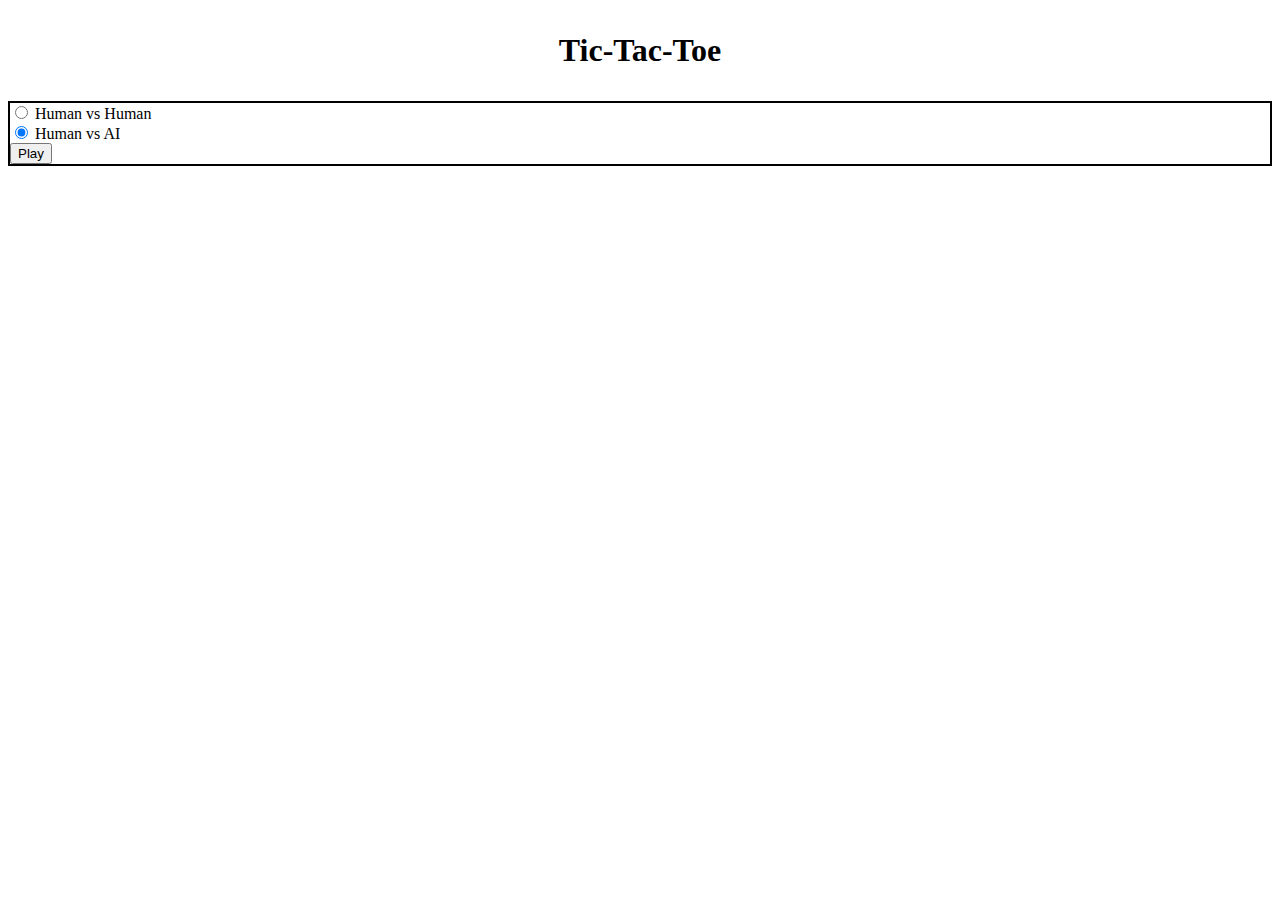
<file: index.html>
<!DOCTYPE html>
<html lang="en">

<head>
    <meta charset="UTF-8">
    <meta http-equiv="X-UA-Compatible" content="IE=edge">
    <meta name="viewport" content="width=device-width, initial-scale=1.0">
    <title>Document</title>
    <style>
        #heading {
            margin: 2rem 0rem;
            text-align: center;
        }

        #section {
            border: 2px solid black;
        }
    </style>

    <script defer src="./index.js"></script>
</head>

<body>
    <h1 id="heading">Tic-Tac-Toe</h1>
    <div id="section">
        <div>
            <div class="form-check">
                <input class="form-check-input" type="radio" name="mode" id="hvh">
                <label class="form-check-label" for="hvh">
                    Human vs Human
                </label>
            </div>
            <div class="form-check">
                <input class="form-check-input" type="radio" name="mode" id="hva" checked>
                <label class="form-check-label" for="hva">
                    Human vs AI
                </label>
            </div>

            <div>
                <button id="play">Play</button>
            </div>
        </div>
    </div>
</body>

</html>
</file>
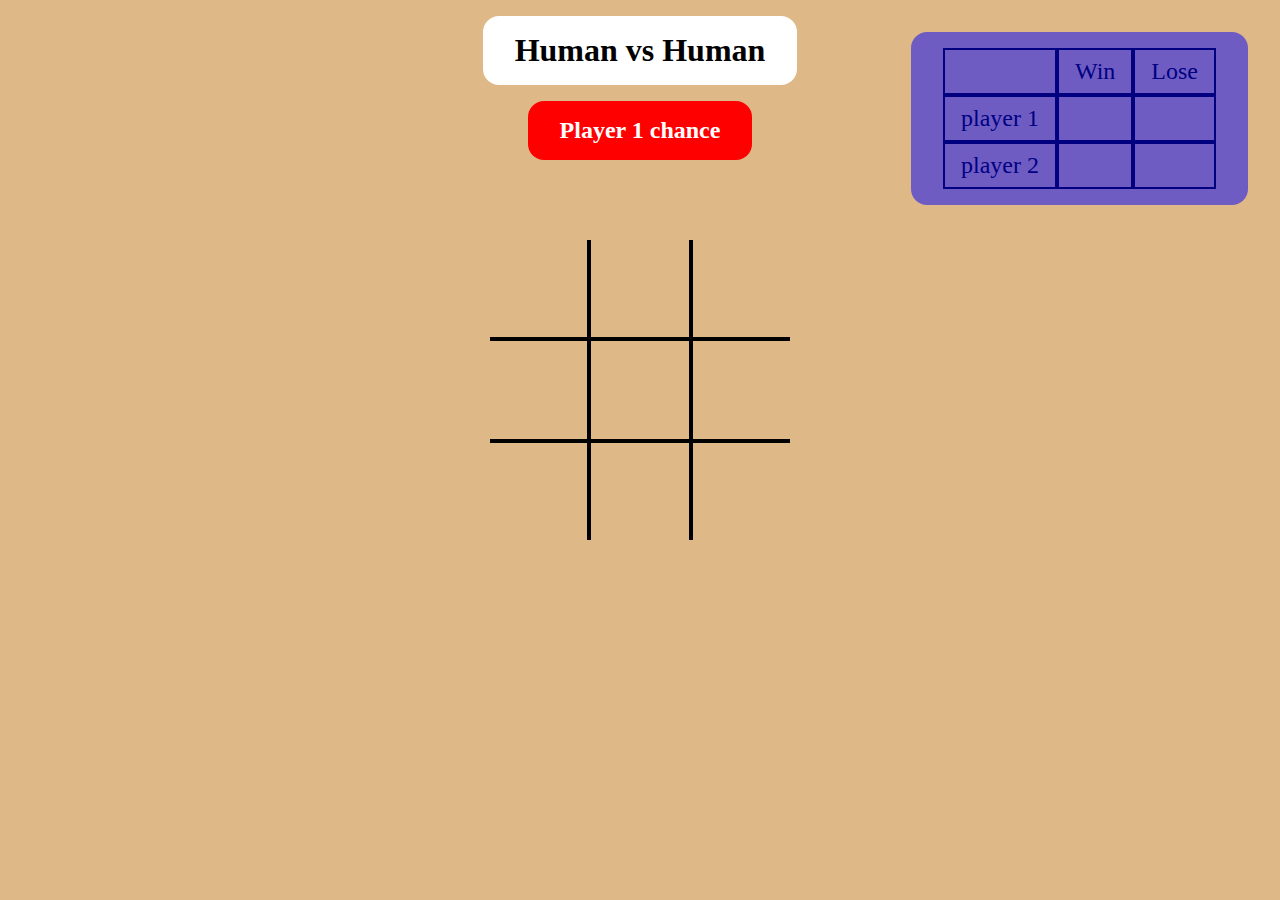
<file: human.html>
<!DOCTYPE html>
<html lang="en">

<head>
  <meta charset="UTF-8">
  <meta http-equiv="X-UA-Compatible" content="IE=edge">
  <meta name="viewport" content="width=device-width, initial-scale=1.0">
  <title>Document</title>
  <link rel="stylesheet" href="tictac.css">
  <script defer src="./human.js"></script>
</head>



<body>

  <div id="headDiv">
    <h1 id="title">Human vs Human</h1>
    <h1 class="pl1" >Player 1 chance</h1>
  </div>

  <div id="scoreBoard"> 
    <div class="scoreBox"></div>
    <div class="scoreBox">Win</div>
    <div class="scoreBox">Lose</div>
    <div class="scoreBox">player 1</div>
    <div class="scoreBox"></div>
    <div class="scoreBox"></div>
    <div class="scoreBox">player 2</div>
    <div class="scoreBox"></div>
    <div class="scoreBox"></div>
  </div>

  <div id="boardOut">
    <div id="board">
      <div class="boardBox"></div>
      <div class="boardBox"></div>
      <div class="boardBox"></div>
      <div class="boardBox"></div>
      <div class="boardBox"></div>
      <div class="boardBox"></div>
      <div class="boardBox"></div>
      <div class="boardBox"></div>
      <div class="boardBox"></div>
    </div>
  </div>

</body>

</html>
</file>
<file: tictac.css>
* {
    margin: 0;
    padding: 0;
    box-sizing: border-box;
}

html,
body {
    background-color: burlywood;
}

#headDiv {
    display: flex;
    flex-direction: column;
    justify-content: center;
    align-items: center;
    user-select: none;
}

#title {
    background-color: white;
    border-radius: 1rem;
    padding: 1rem 2rem;
    margin: 1rem;
}

.pl1 {
    font-size: 1.5rem;
    background-color: red;
    border-radius: 1rem;
    padding: 1rem 2rem;
    color: white;
}

.pl2 {
    font-size: 1.5rem;
    background-color: lightseagreen;
    border-radius: 1rem;
    padding: 1rem 2rem;
    color: white;
}


#boardOut {
    display: flex;
    justify-content: center;
    align-items: center;
    margin-top: 5rem;
}

#board {
    height: 300px;
    width: 300px;
    display: grid;
    grid-template-columns: auto auto auto;
    grid-template-rows: auto auto auto;
    /* position: absolute; */
    /* top: 50%; */
    /* left: 50%; */
    /* transform: translate(-50%, -50%); */

}

.boardBox {
    border: 2px solid black;
}

.boardBox:nth-child(1) {
    border-top: none;
    border-left: none;
}

.boardBox:nth-child(2) {
    border-top: none;
}

.boardBox:nth-child(3) {
    border-top: none;
    border-right: none;
}

.boardBox:nth-child(4) {
    border-left: none;
}

.boardBox:nth-child(6) {
    border-right: none;
}

.boardBox:nth-child(7) {
    border-left: none;
    border-bottom: none;
}

.boardBox:nth-child(8) {
    border-bottom: none;
}

.boardBox:nth-child(9) {
    border-right: none;
    border-bottom: none;
}


.cross {
    position: relative;
}

.cross::after {
    content: "";
    position: absolute;
    top: 50%;
    left: 50%;
    width: 5%;
    height: 100%;
    background-color: red;
    transform: translate(-50%, -50%) rotate(45deg);
}

.cross::before {
    content: "";
    position: absolute;
    top: 50%;
    left: 50%;
    width: 5%;
    height: 100%;
    background-color: red;
    transform: translate(-50%, -50%) rotate(-45deg);
}

.circle {
    position: relative;
}

.circle::after {
    content: "";
    box-sizing: border-box;
    position: absolute;
    top: 50%;
    left: 50%;
    width: 80%;
    height: 80%;
    border: 0.3rem solid lightseagreen;
    border-radius: 50%;
    transform: translate(-50%, -50%);
}

#scoreBoard {
    font-size: 1.5rem;
    position: absolute;
    padding: 1rem 2rem;
    top: 0;
    right: 0;
    margin: 2rem;
    display: grid;
    grid-template-rows: auto auto auto;
    grid-template-columns: auto auto auto;
}

.scoreBox {
    border: 2px solid black;
    padding: 0.5rem 1rem;
}

#scoreBoard::after {
    content: "";
    position: absolute;
    top: 0;
    left: 0;
    width: 100%;
    overflow: hidden;
    height: 100%;
    border-radius: 1rem;
    background-color: blue;
    opacity: 0.5;
}
</file>
